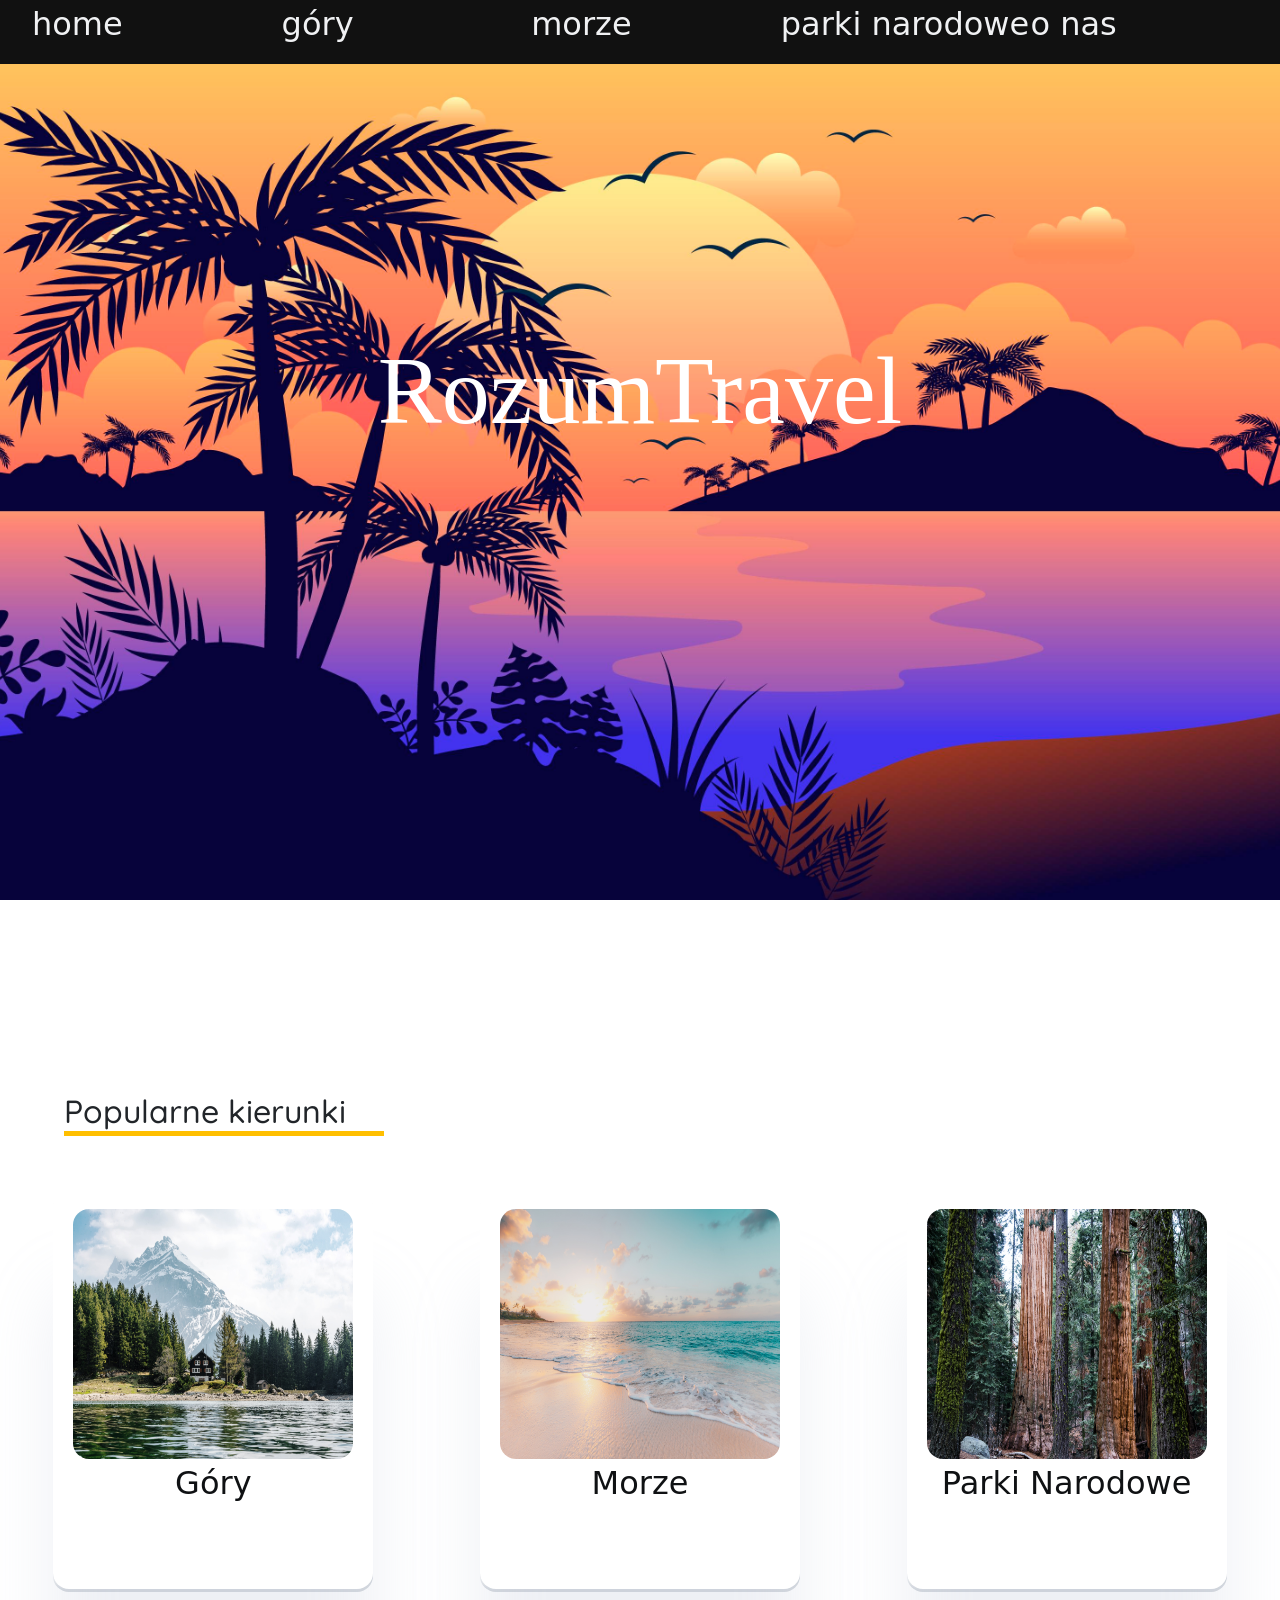
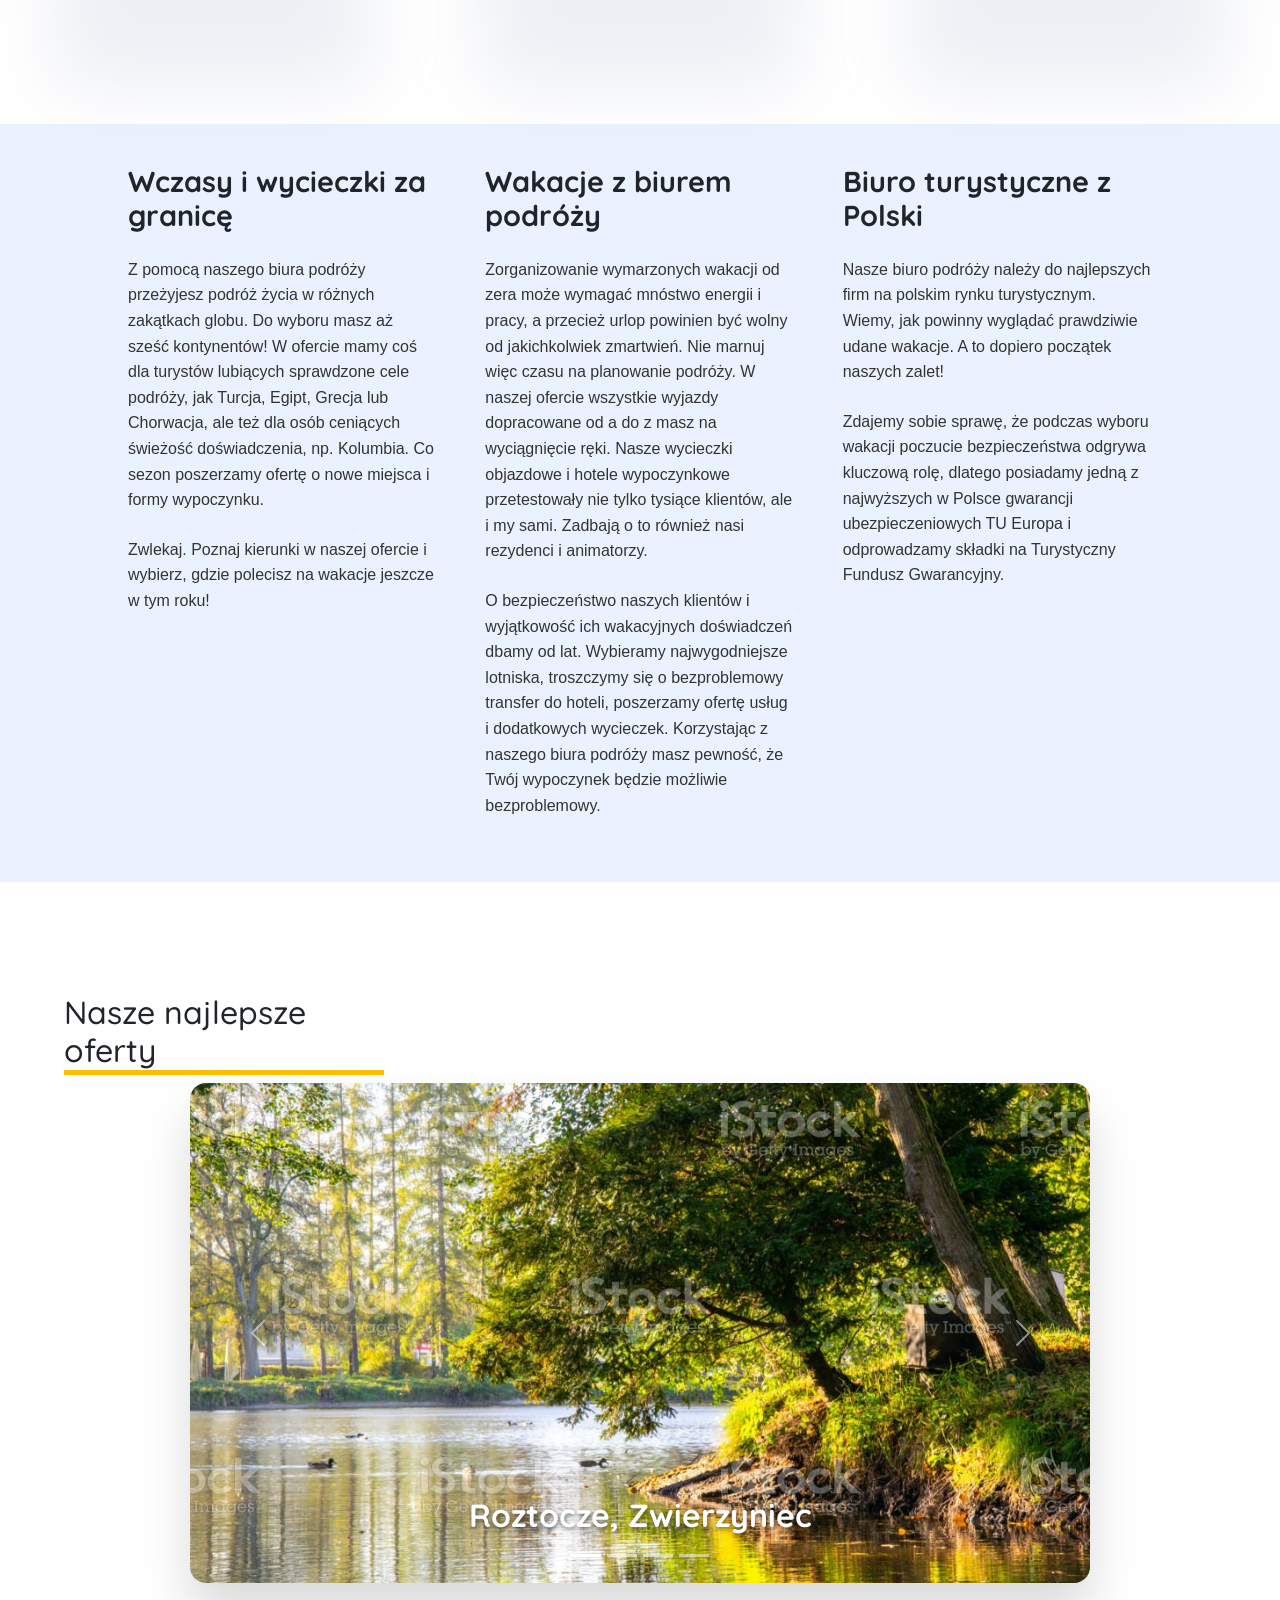
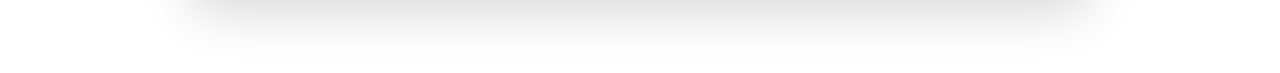
<file: index.html>
<!DOCTYPE html>
<html lang="en">

<head>
    <meta charset="UTF-8">
    <meta http-equiv="X-UA-Compatible" content="IE=edge">
    <meta name="viewport" content="width=device-width, initial-scale=1.0">
    <link rel="stylesheet" href="css/index.css">
    <link href="https://cdn.jsdelivr.net/npm/bootstrap@5.3.3/dist/css/bootstrap.min.css" rel="stylesheet">
</head>

<body>
    <script src="js/app.js"></script>
    <header class="header" id="header">
        <nav class="header__menu">
            <input type="checkbox" id="burgerc" class="burgerc">
            <label for="burgerc" class="burgerl">☰</label>
            <ul class="header__menu-list" id="menu-list">
                <li>
                    <a class="white" href="index.html">home</a>
                </li>
                <li>
                    <a class="white" href="mountains.html">góry</a>
                </li>
                <li>
                    <a class="white" href="beach.html">morze</a>
                </li>
                <li>
                    <a class="white" href="national.html">parki narodowe</a>
                </li>
                <li>
                    <a class="white" href="about.html">o nas</a>
                </li>
            </ul>
        </nav>
    </header>

    <section class="parallax-container-index">
        <h1 class="h1-index">RozumTravel</h1>
    </section>
    <section class="buffer">
        <div class="title_images">
            <h2>Popularne kierunki</h2>
            <div class="images">
                <a href="mountains.html">
                    <div class="test">
                        <img src="img/dino-reichmuth-zlV1Ksvifvs-unsplash.jpg">
                        <p class="image_text">Góry</p>
                    </div>
                </a>
                <a href="beach.html">
                    <div class="test">
                        <img src="img/sean-oulashin-KMn4VEeEPR8-unsplash.jpg">
                        <p class="image_text">Morze</p>
                    </div>
                </a>
                <a href="national.html">
                    <div class="test">
                        <img src="img/josh-carter-_st8-JkLstI-unsplash.jpg">
                        <p class="image_text">Parki Narodowe</p>
                    </div>
                </a>
            </div>
        </div>
        <div class="wakacji">
            <div class="wakacji-columns">
                <div class="column">
                    <h3>Wczasy i wycieczki za granicę</h3>
                    <p class="text-column">Z pomocą naszego biura podróży przeżyjesz podróż życia w różnych zakątkach
                        globu. Do wyboru masz aż sześć kontynentów! W ofercie mamy coś dla turystów lubiących sprawdzone
                        cele podróży, jak Turcja, Egipt, Grecja lub Chorwacja, ale też dla osób ceniących świeżość
                        doświadczenia, np. Kolumbia. Co sezon poszerzamy ofertę o nowe miejsca i formy wypoczynku.</p>
                    <p class="text-column">Zwlekaj. Poznaj kierunki w naszej ofercie i wybierz, gdzie polecisz na
                        wakacje jeszcze w tym roku!</p>
                </div>
                <div class="column">
                    <h3>Wakacje z biurem podróży</h3>
                    <p class="text-column">Zorganizowanie wymarzonych wakacji od zera może wymagać mnóstwo energii i
                        pracy, a przecież urlop powinien być wolny od jakichkolwiek zmartwień. Nie marnuj więc czasu na
                        planowanie podróży. W naszej ofercie wszystkie wyjazdy dopracowane od a do z masz na
                        wyciągnięcie
                        ręki. Nasze wycieczki objazdowe i hotele wypoczynkowe przetestowały nie tylko tysiące klientów,
                        ale i my sami. Zadbają o to również nasi rezydenci i animatorzy.</p>
                    <p class="text-column">O bezpieczeństwo naszych klientów i wyjątkowość ich wakacyjnych doświadczeń
                        dbamy od lat. Wybieramy najwygodniejsze lotniska, troszczymy się o bezproblemowy transfer do
                        hoteli, poszerzamy ofertę usług i dodatkowych wycieczek. Korzystając z naszego biura podróży
                        masz pewność, że Twój wypoczynek będzie możliwie bezproblemowy. </p>
                </div>
                <div class="column">
                    <h3>Biuro turystyczne z Polski</h3>
                    <p class="text-column">Nasze biuro podróży należy do najlepszych firm na polskim rynku turystycznym.
                        Wiemy, jak powinny wyglądać prawdziwie udane wakacje. A to dopiero początek naszych zalet!</p>
                    <p class="text-column">Zdajemy sobie sprawę, że podczas wyboru wakacji poczucie bezpieczeństwa
                        odgrywa kluczową rolę, dlatego posiadamy jedną z najwyższych w Polsce gwarancji
                        ubezpieczeniowych TU Europa i odprowadzamy składki na Turystyczny Fundusz Gwarancyjny.</p>
                </div>
            </div>
        </div>

        <div class="slider-block">
            <h2>Nasze najlepsze oferty</h2>
            <div id="offerSlider" class="carousel slide" data-bs-ride="carousel">
                <div class="carousel-indicators">
                    <button type="button" data-bs-target="#offerSlider" data-bs-slide-to="0" class="active"></button>
                    <button type="button" data-bs-target="#offerSlider" data-bs-slide-to="1"></button>
                    <button type="button" data-bs-target="#offerSlider" data-bs-slide-to="2"></button>
                    <button type="button" data-bs-target="#offerSlider" data-bs-slide-to="3"></button>
                </div>
                <div class="carousel-inner">
                    <div class="carousel-item active">
                        <img src="img/roztocze.jpg" class="slider-img" alt="Roztocze">
                        <div class="carousel-caption">
                            <h3>Roztocze, Zwierzyniec</h3>
                        </div>
                    </div>
                    <div class="carousel-item">
                        <img src="img/karl-kohler-N_MXyBUV5hU-unsplash.jpg" class="slider-img" alt="Podróż">
                        <div class="carousel-caption">
                            <h3>Wycieczki objazdowe</h3>
                        </div>
                    </div>
                    <div class="carousel-item">
                        <img src="img/sean-oulashin-KMn4VEeEPR8-unsplash.jpg" class="slider-img" alt="Plaża">
                        <div class="carousel-caption">
                            <h3>Wakacje nad morzem</h3>
                        </div>
                    </div>
                    <div class="carousel-item">
                        <img src="img/aleksandr-paramonov-l8LzIWmfZdY-unsplash.jpg" class="slider-img" alt="Góry">
                        <div class="carousel-caption">
                            <h3>Wyprawy górskie</h3>
                        </div>
                    </div>
                </div>
                <button class="carousel-control-prev" type="button" data-bs-target="#offerSlider" data-bs-slide="prev">
                    <span class="carousel-control-prev-icon"></span>
                </button>
                <button class="carousel-control-next" type="button" data-bs-target="#offerSlider" data-bs-slide="next">
                    <span class="carousel-control-next-icon"></span>
                </button>
            </div>
        </div>
    </section>
    <script src="https://cdn.jsdelivr.net/npm/bootstrap@5.3.3/dist/js/bootstrap.bundle.min.js"></script>
</body>
</file>
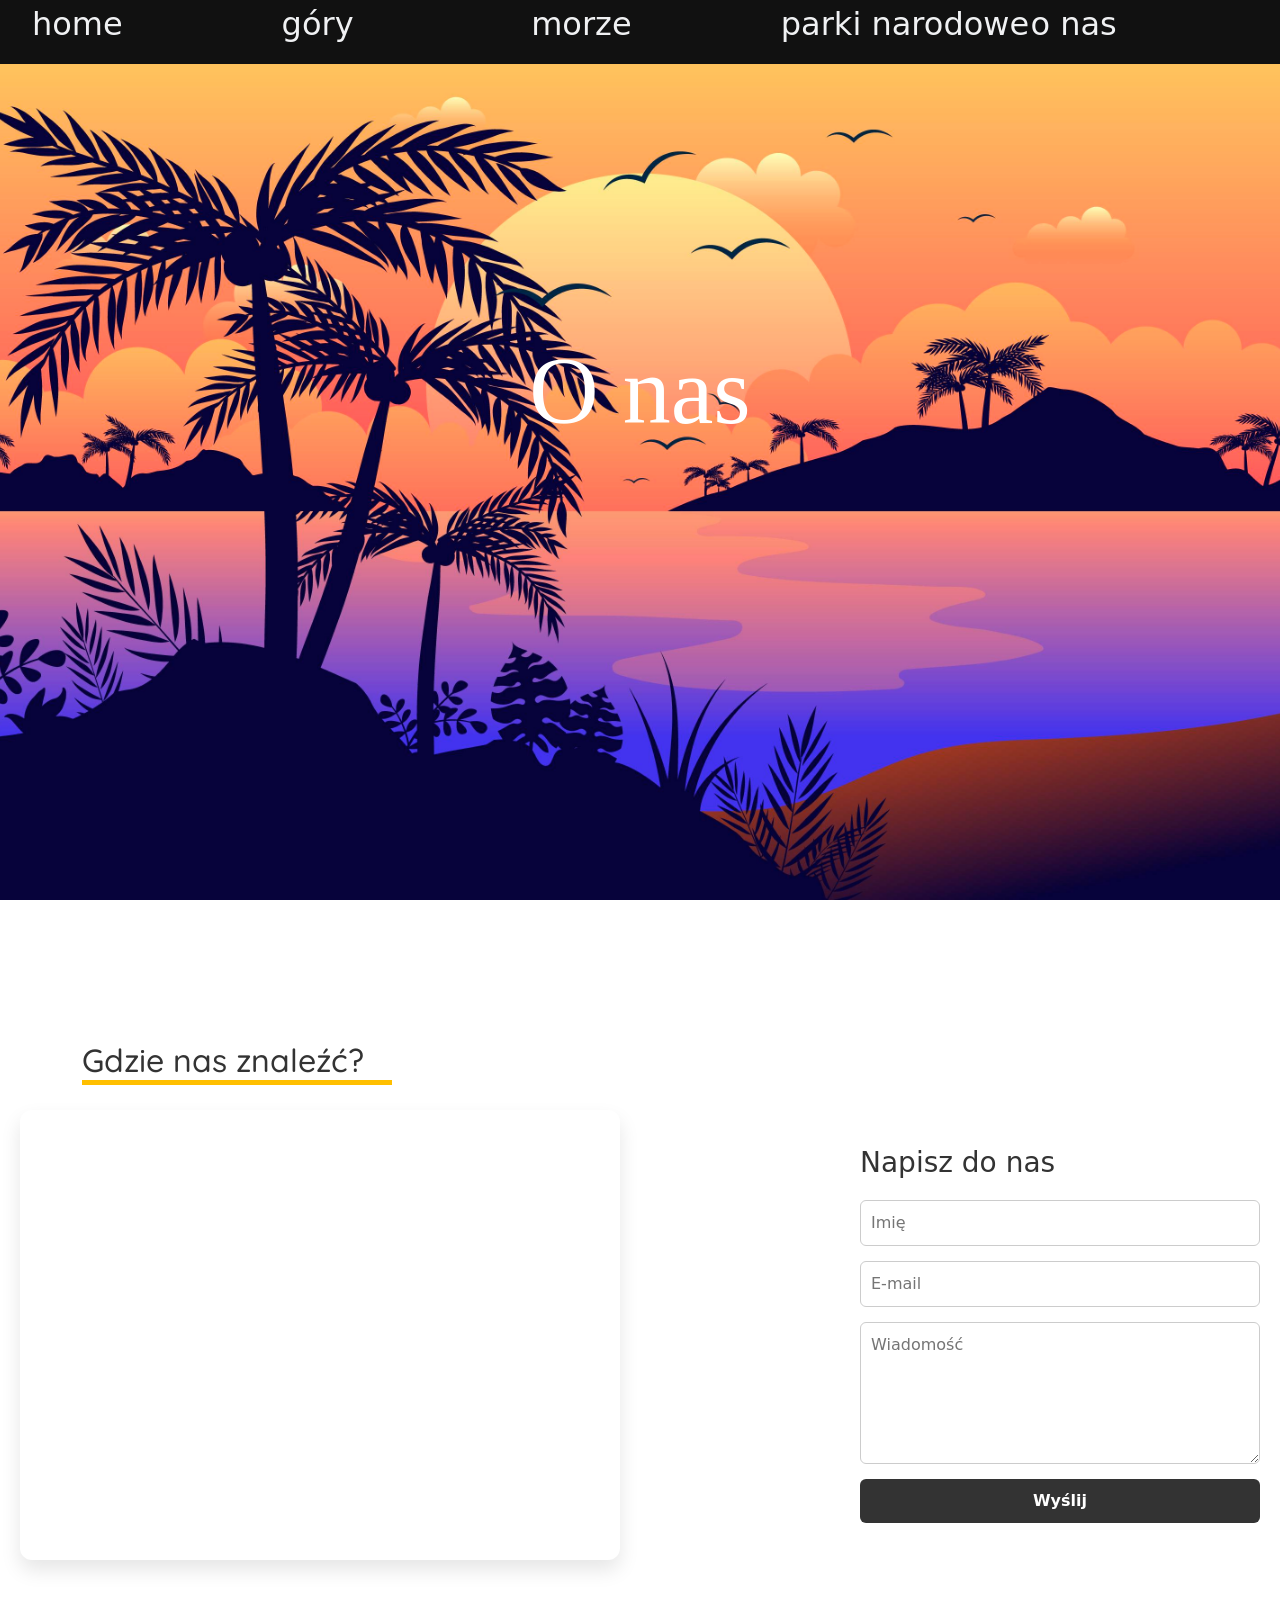
<file: about.html>
<!DOCTYPE html>
<html lang="pl">

<head>
    <meta charset="UTF-8">
    <meta http-equiv="X-UA-Compatible" content="IE=edge">
    <meta name="viewport" content="width=device-width, initial-scale=1.0">
    <link rel="stylesheet" href="css/index.css">
    <link href="https://cdn.jsdelivr.net/npm/bootstrap@5.3.3/dist/css/bootstrap.min.css" rel="stylesheet">
</head>

<body>
    <script src="js/app.js"></script>
    <header class="header" id="header">
        <nav class="header__menu">
            <input type="checkbox" id="burgerc" class="burgerc">
            <label for="burgerc" class="burgerl">☰</label>
            <ul class="header__menu-list" id="menu-list">
                <li>
                    <a class="white" href="index.html">home</a>
                </li>
                <li>
                    <a class="white" href="mountains.html">góry</a>
                </li>
                <li>
                    <a class="white" href="beach.html">morze</a>
                </li>
                <li>
                    <a class="white" href="national.html">parki narodowe</a>
                </li>
                <li>
                    <a class="white" href="about.html">o nas</a>
                </li>
            </ul>
        </nav>
    </header>

    <section class="parallax-container-index">
        <h1 class="h1-index">O nas</h1>
    </section>
    <section class="buffer">
        <div class="maps">
            <h2>Gdzie nas znaleźć?</h2>
            <div class="map-form-container">
                <iframe
                    src="https://www.google.com/maps/embed?pb=!1m18!1m12!1m3!1d2497.4487705848055!2d22.543680476494895!3d51.24764607175532!2m3!1f0!2f0!3f0!3m2!1i1024!2i768!4f13.1!3m3!1m2!1s0x4722576159c69a63%3A0xec9429e656e8a394!2saleje%20Rac%C5%82awickie%2010%2C%2020-037%20Lublin!5e0!3m2!1sru!2spl!4v1773425759796!5m2!1sru!2spl"
                    width="600" height="450" style="border:0;" allowfullscreen="" loading="lazy"
                    referrerpolicy="no-referrer-when-downgrade"></iframe>
                
                <div class="form">
                    <h3>Napisz do nas</h3>
                    <input type="text" placeholder="Imię">
                    <input type="email" placeholder="E-mail">
                    <textarea placeholder="Wiadomość" rows="5"></textarea>
                    <button>Wyślij</button>
                </div>
            </div>
        </div>
    </section>
    <script src="https://cdn.jsdelivr.net/npm/bootstrap@5.3.3/dist/js/bootstrap.bundle.min.js"></script>
</body>

</html>
</file>
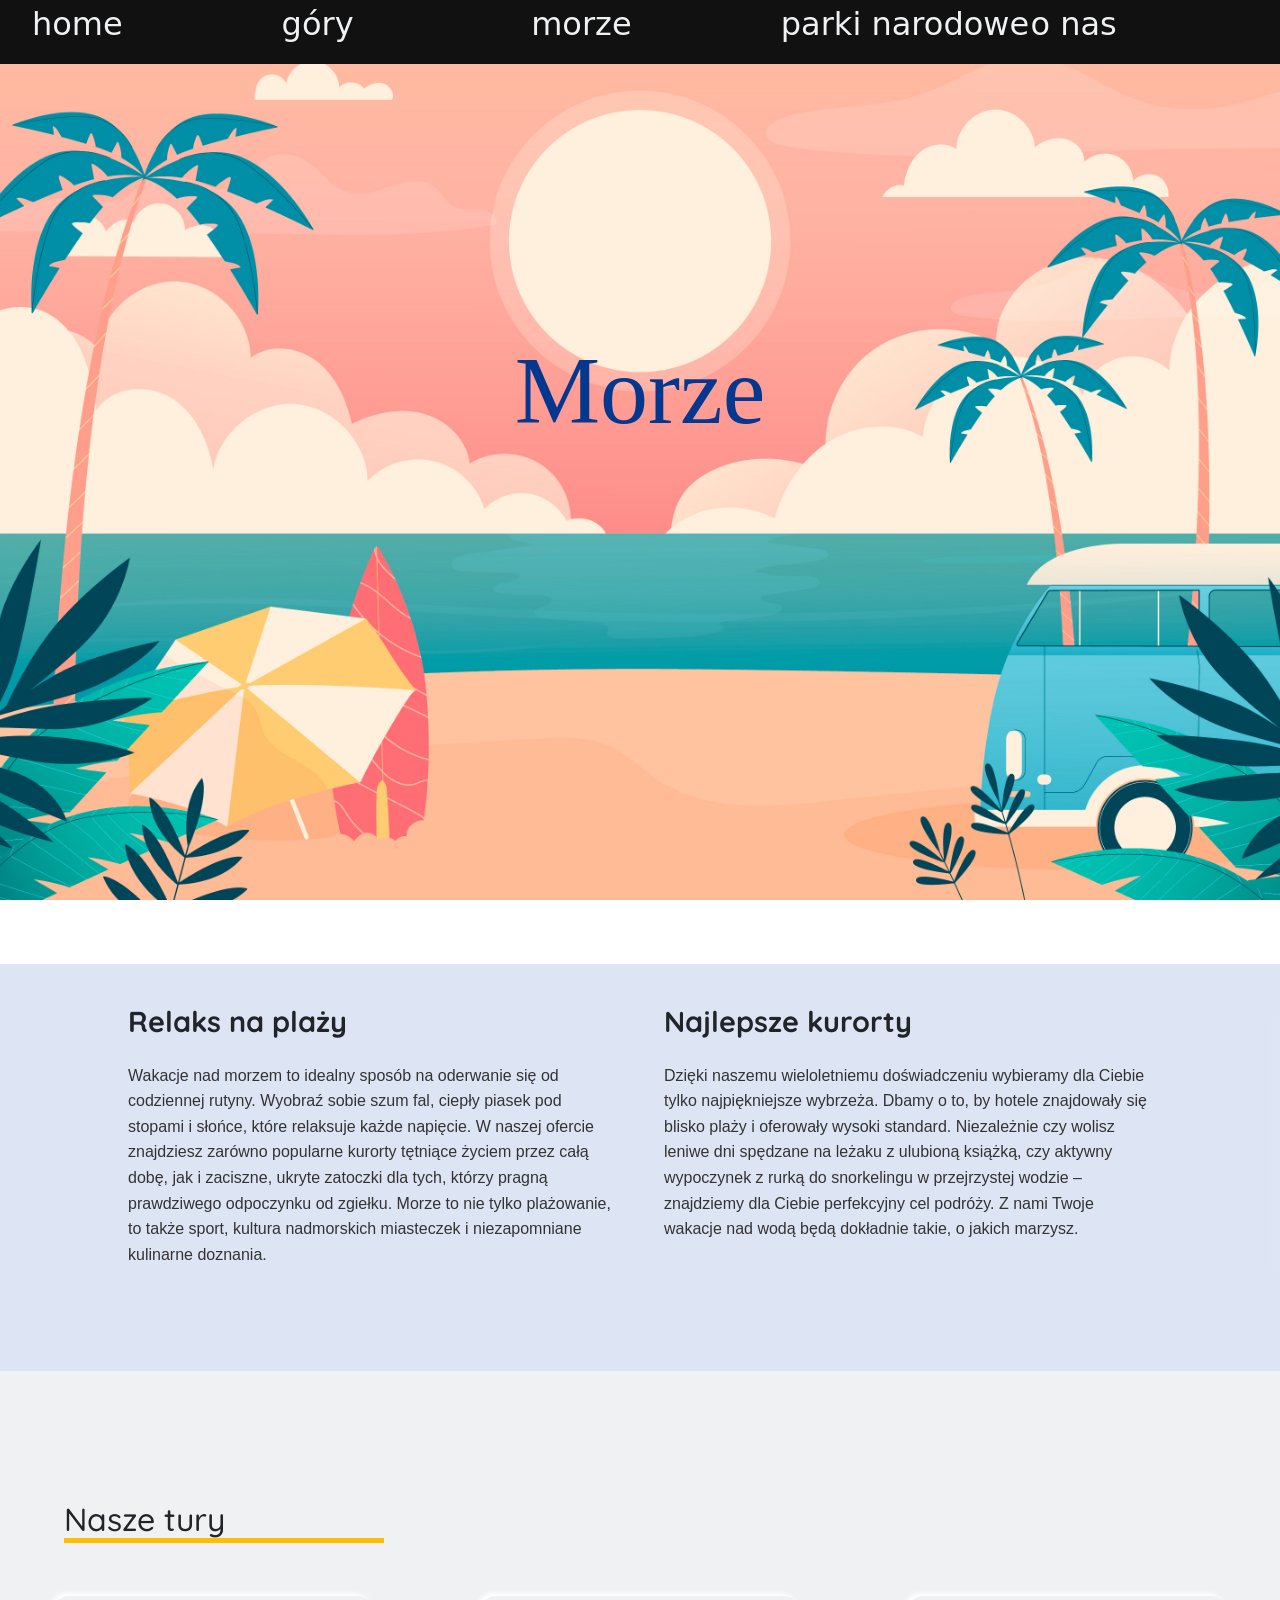
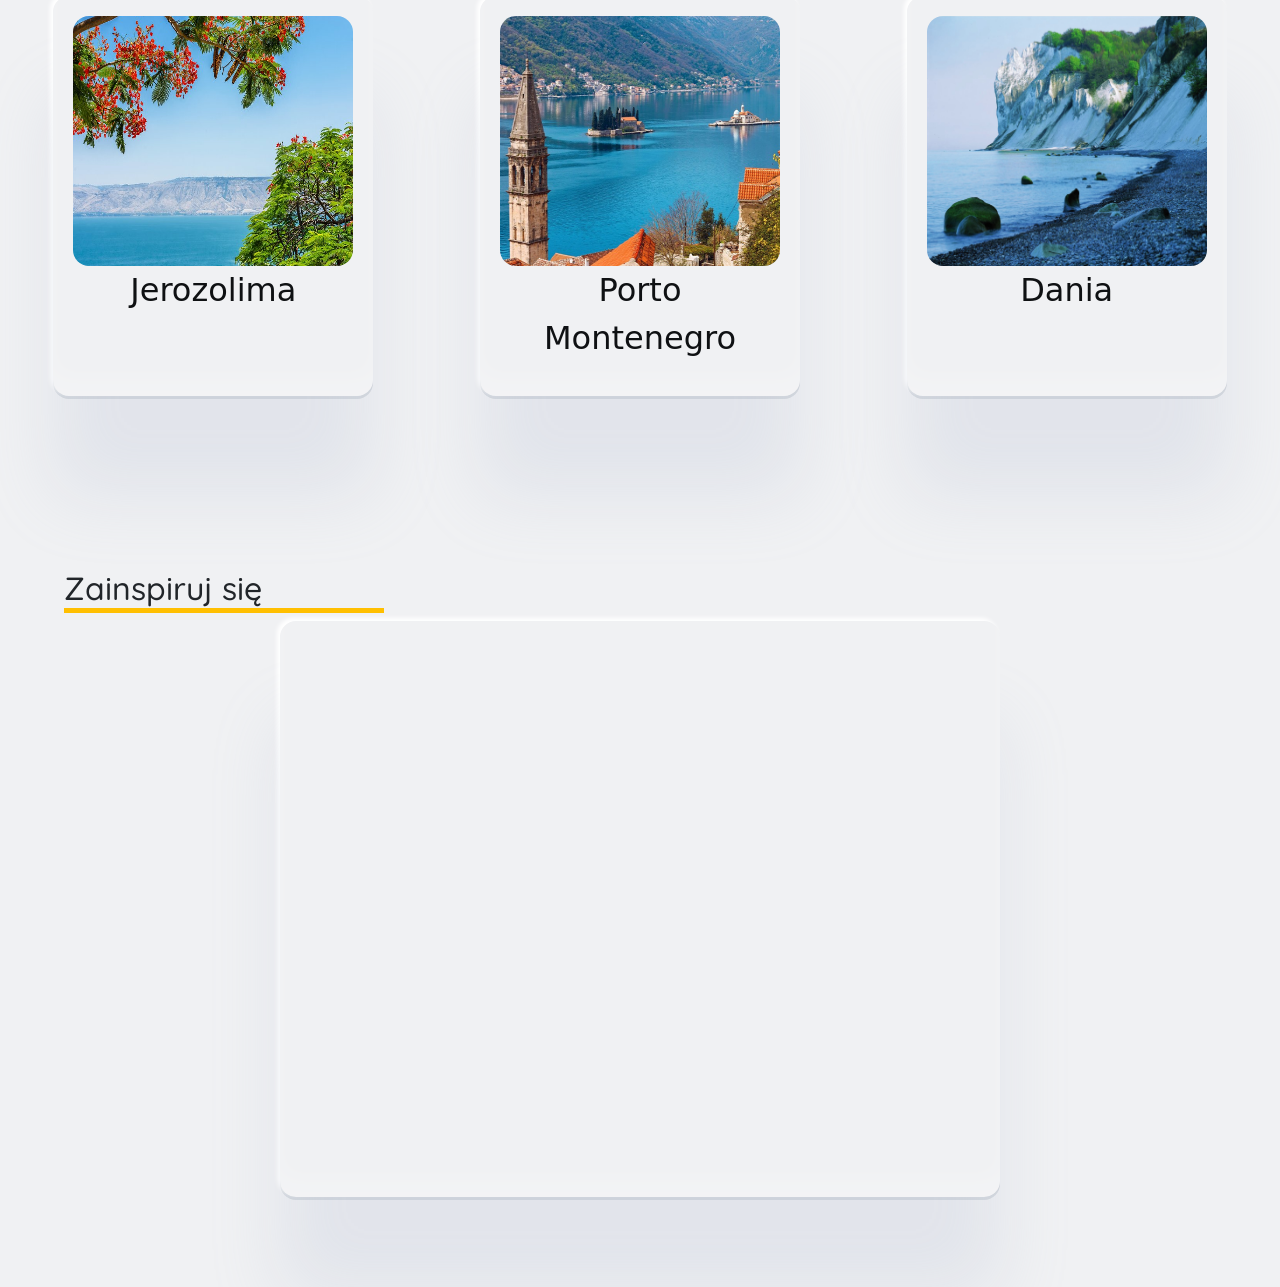
<file: beach.html>
<!DOCTYPE html>
<html lang="en">

<head>
    <meta charset="UTF-8">
    <meta http-equiv="X-UA-Compatible" content="IE=edge">
    <meta name="viewport" content="width=device-width, initial-scale=1.0">
    <link rel="stylesheet" href="css/index.css">
    <link href="https://cdn.jsdelivr.net/npm/bootstrap@5.3.3/dist/css/bootstrap.min.css" rel="stylesheet">
</head>

<body>
    <script src="js/app.js"></script>
    <header class="header" id="header">
        <nav class="header__menu">
            <input type="checkbox" id="burgerc" class="burgerc">
            <label for="burgerc" class="burgerl">☰</label>
            <ul class="header__menu-list" id="menu-list">
                <li>
                    <a class="white" href="index.html">home</a>
                </li>
                <li>
                    <a class="white" href="mountains.html">góry</a>
                </li>
                <li>
                    <a class="white" href="beach.html">morze</a>
                </li>
                <li>
                    <a class="white" href="national.html">parki narodowe</a>
                </li>
                <li>
                    <a class="white" href="about.html">o nas</a>
                </li>
            </ul>
        </nav>
    </header>

    <section class="parallax-container-beach">
        <h1 class="h1-beach">Morze</h1>
    </section>
    <section class="buffer-beach">
        <div class="wakacji">
            <div class="wakacji-columns-2">
                <div class="column">
                    <h3>Relaks na plaży</h3>
                    <p class="text-column">Wakacje nad morzem to idealny sposób na oderwanie się od codziennej rutyny.
                        Wyobraź sobie szum fal, ciepły piasek pod stopami i słońce, które relaksuje każde napięcie. W
                        naszej ofercie znajdziesz zarówno popularne kurorty tętniące życiem przez całą dobę, jak i
                        zaciszne, ukryte zatoczki dla tych, którzy pragną prawdziwego odpoczynku od zgiełku. Morze to
                        nie tylko plażowanie, to także sport, kultura nadmorskich miasteczek i niezapomniane kulinarne
                        doznania.</p>
                </div>
                <div class="column">
                    <h3>Najlepsze kurorty</h3>
                    <p class="text-column">Dzięki naszemu wieloletniemu doświadczeniu wybieramy dla Ciebie tylko
                        najpiękniejsze wybrzeża. Dbamy o to, by hotele znajdowały się blisko plaży i oferowały wysoki
                        standard. Niezależnie czy wolisz leniwe dni spędzane na leżaku z ulubioną książką, czy aktywny
                        wypoczynek z rurką do snorkelingu w przejrzystej wodzie – znajdziemy dla Ciebie perfekcyjny cel
                        podróży. Z nami Twoje wakacje nad wodą będą dokładnie takie, o jakich marzysz.</p>
                </div>
            </div>
        </div>
        <div class="title_images">
            <h2>Nasze tury</h2>
            <div class="images">
                <div class="test">
                    <img src="img/c2.jpg">
                    <p class="image_text">Jerozolima</p>
                </div>
                <div class="test">
                    <img src="img/perast_09.jpg" height=200px>
                    <p class="image_text">Porto Montenegro</p>
                </div>
                <div class="test">
                    <img src="img/white-cliffs-of-mon_press-300dpi_6.jpg">
                    <p class="image_text">Dania</p>
                </div>
            </div>
        </div>
        <div class="video">
            <h2>Zainspiruj się</h2>
            <div class="test_video">
                <iframe width="720" height="576" src="https://www.youtube.com/embed/TjH0Ubu9PtA?start=10"
                    title="YouTube video player" frameborder="0"
                    allow="accelerometer; autoplay; clipboard-write; encrypted-media; gyroscope; picture-in-picture; web-share"
                    allowfullscreen></iframe>
            </div>
        </div>
    </section>
</body>
</file>
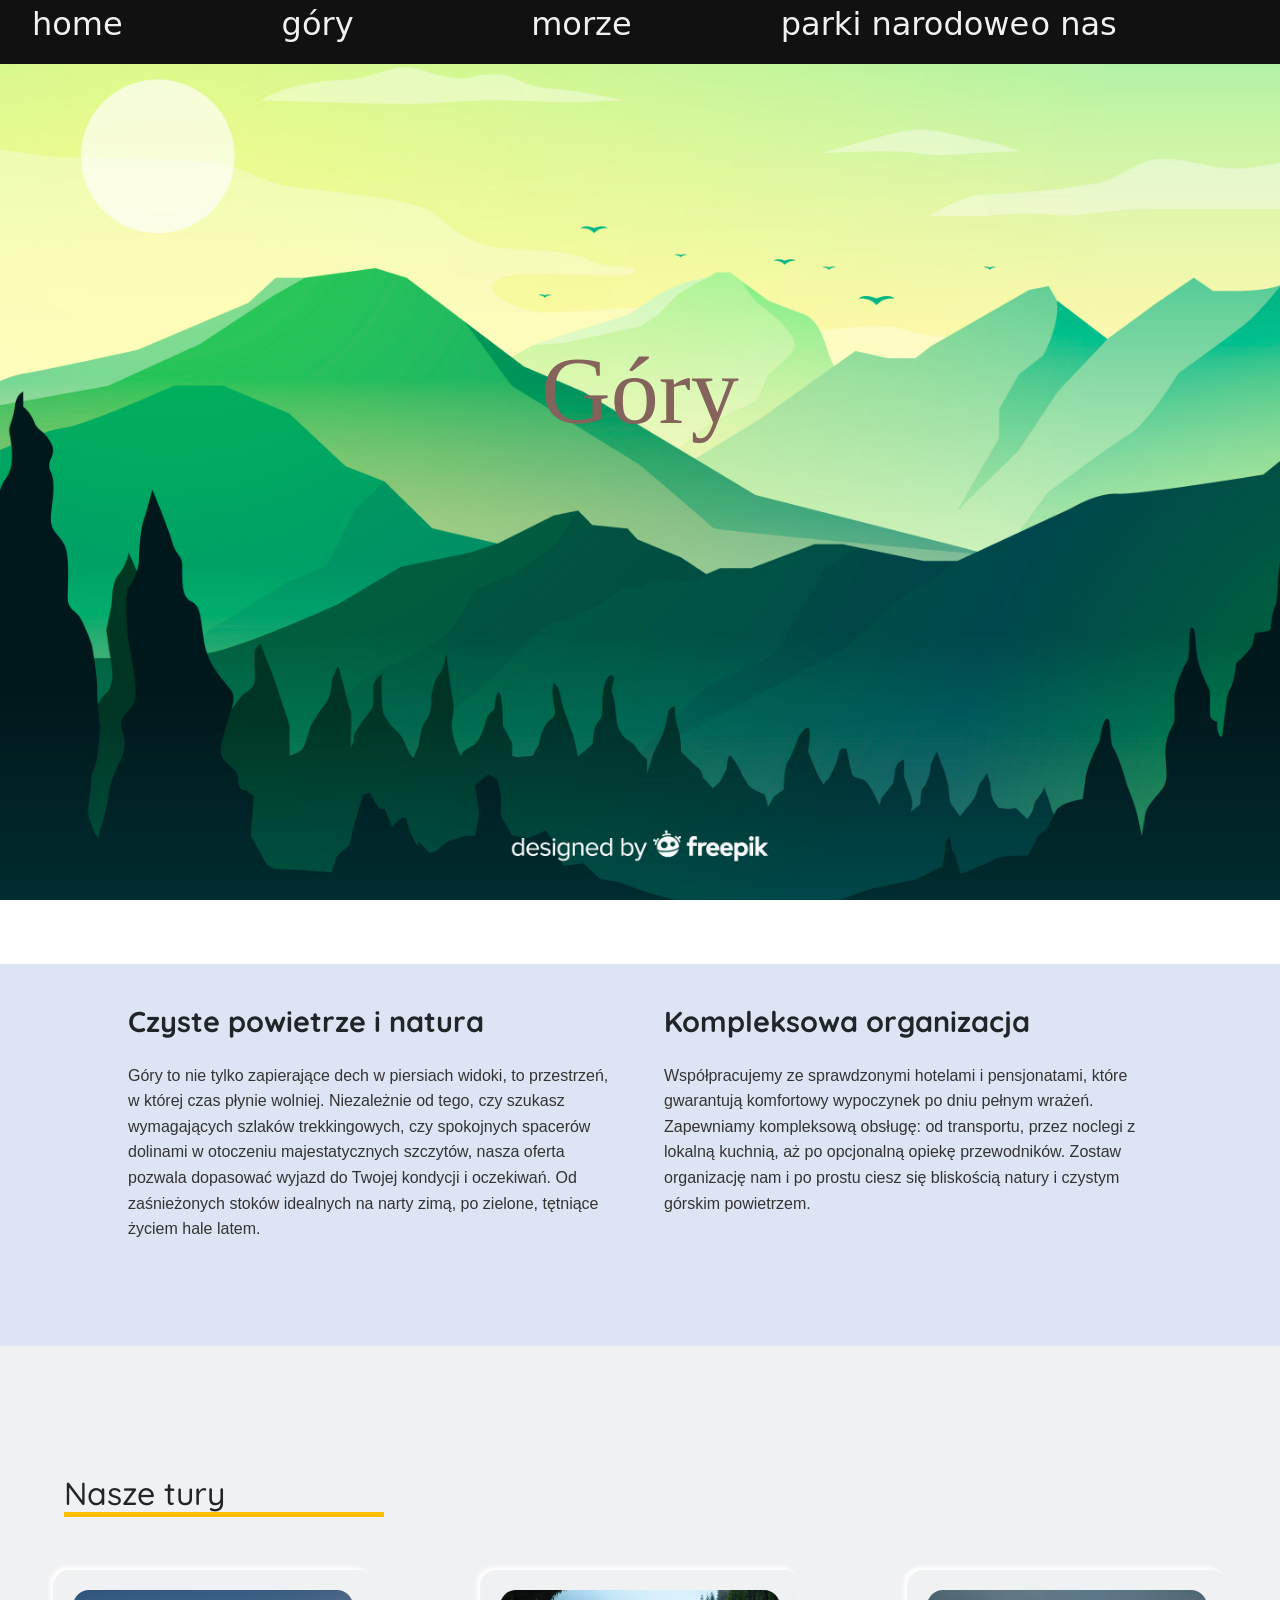
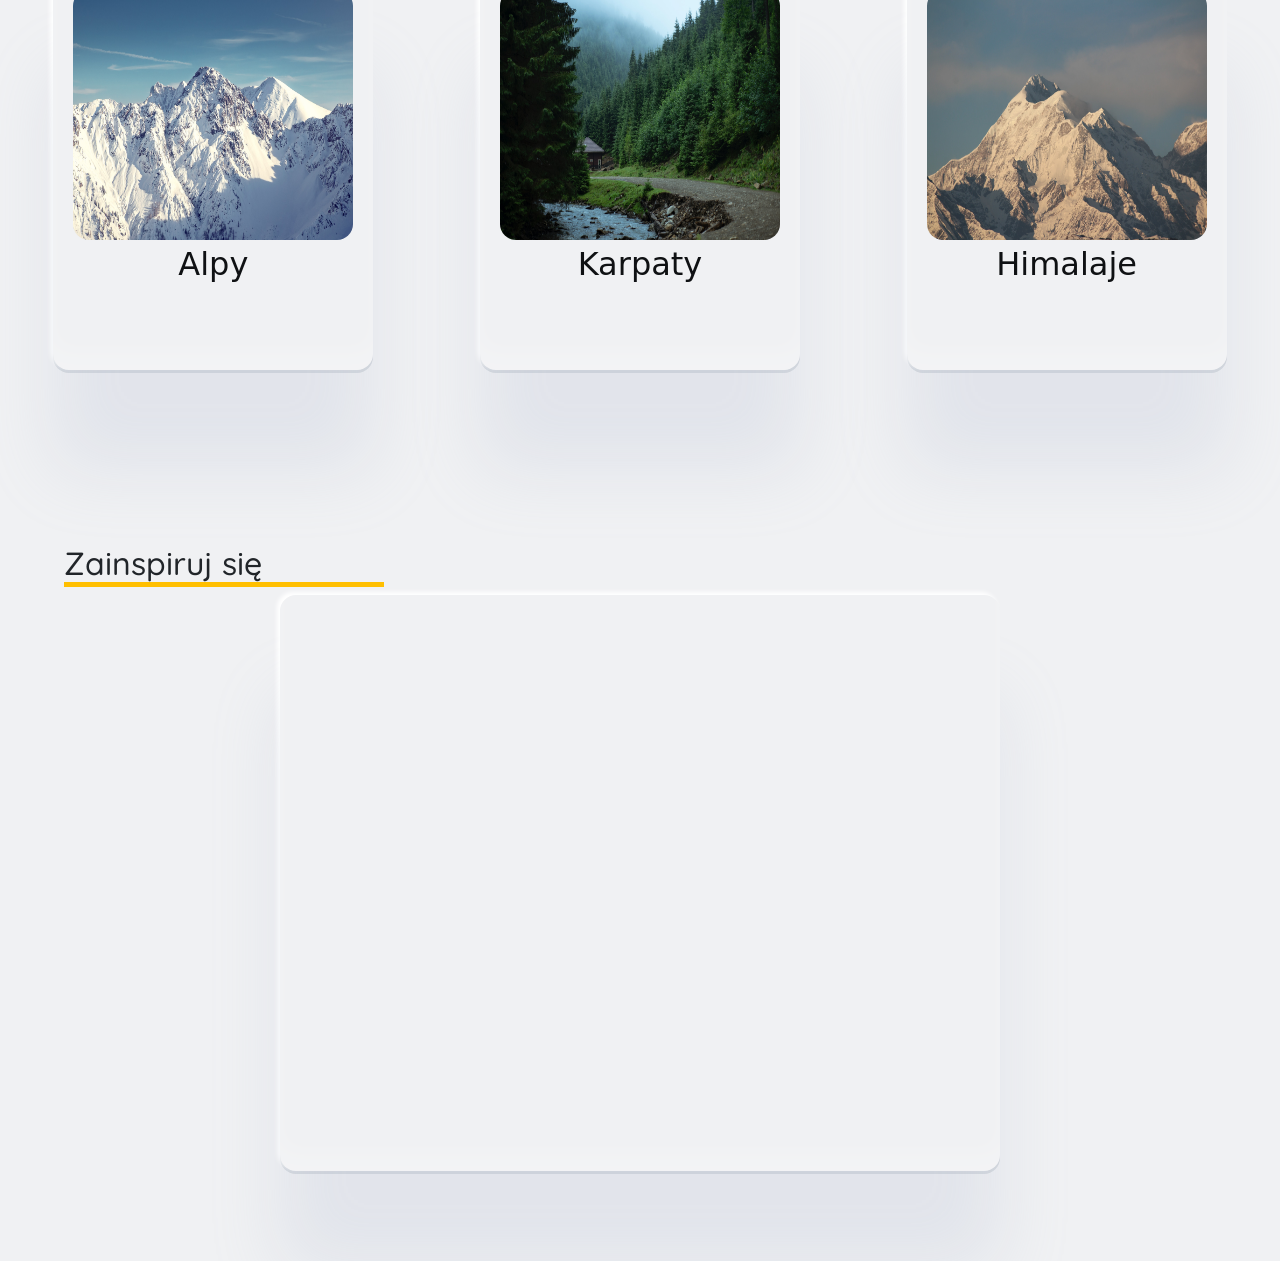
<file: mountains.html>
<!DOCTYPE html>
<html lang="en">

<head>
    <meta charset="UTF-8">
    <meta http-equiv="X-UA-Compatible" content="IE=edge">
    <meta name="viewport" content="width=device-width, initial-scale=1.0">
    <link rel="stylesheet" href="css/index.css">
    <link href="https://cdn.jsdelivr.net/npm/bootstrap@5.3.3/dist/css/bootstrap.min.css" rel="stylesheet">
</head>

<body>
    <script src="js/app.js"></script>
    <header class="header" id="header">
        <nav class="header__menu">
            <input type="checkbox" id="burgerc" class="burgerc">
            <label for="burgerc" class="burgerl">☰</label>
            <ul class="header__menu-list" id="menu-list">
                <li>
                    <a class="white" href="index.html">home</a>
                </li>
                <li>
                    <a class="white" href="mountains.html">góry</a>
                </li>
                <li>
                    <a class="white" href="beach.html">morze</a>
                </li>
                <li>
                    <a class="white" href="national.html">parki narodowe</a>
                </li>
                <li>
                    <a class="white" href="about.html">o nas</a>
                </li>
            </ul>
        </nav>
    </header>

    <section class="parallax-container-mountain">
        <h1 class="h1-mountain">Góry</h1>
    </section>
    <section class="buffer-mountain">
        <div class="wakacji">
            <div class="wakacji-columns-2">
                <div class="column">
                    <h3>Czyste powietrze i natura</h3>
                    <p class="text-column">Góry to nie tylko zapierające dech w piersiach widoki, to przestrzeń, w
                        której czas płynie wolniej. Niezależnie od tego, czy szukasz wymagających szlaków trekkingowych,
                        czy spokojnych spacerów dolinami w otoczeniu majestatycznych szczytów, nasza oferta pozwala
                        dopasować wyjazd do Twojej kondycji i oczekiwań. Od zaśnieżonych stoków idealnych na narty zimą,
                        po zielone, tętniące życiem hale latem.</p>
                </div>
                <div class="column">
                    <h3>Kompleksowa organizacja</h3>
                    <p class="text-column">Współpracujemy ze sprawdzonymi hotelami i pensjonatami, które gwarantują
                        komfortowy wypoczynek po dniu pełnym wrażeń. Zapewniamy kompleksową obsługę: od transportu,
                        przez noclegi z lokalną kuchnią, aż po opcjonalną opiekę przewodników. Zostaw organizację nam i
                        po prostu ciesz się bliskością natury i czystym górskim powietrzem.</p>
                </div>
            </div>
        </div>
        <div class="title_images">
            <h2>Nasze tury</h2>
            <div class="images">
                <div class="test">
                    <img src="img/karl-kohler-N_MXyBUV5hU-unsplash.jpg">
                    <p class="image_text">Alpy</p>
                </div>
                <div class="test">
                    <img src="img/aleksandr-paramonov-l8LzIWmfZdY-unsplash.jpg" height=200px>
                    <p class="image_text">Karpaty</p>
                </div>
                <div class="test">
                    <img src="img/parth-savani-2L7-4IX6PFw-unsplash.jpg">
                    <p class="image_text">Himalaje</p>
                </div>
            </div>
        </div>
        <div class="video">
            <h2>Zainspiruj się</h2>
            <div class="test_video">
                <iframe width="720" height="576" src="https://www.youtube.com/embed/BTMjD7_evjE?si=snUfyndbobW_svfh"
                    title="YouTube video player" frameborder="0"
                    allow="accelerometer; autoplay; clipboard-write; encrypted-media; gyroscope; picture-in-picture; web-share"
                    allowfullscreen></iframe>
            </div>
        </div>
    </section>
</body>
</file>
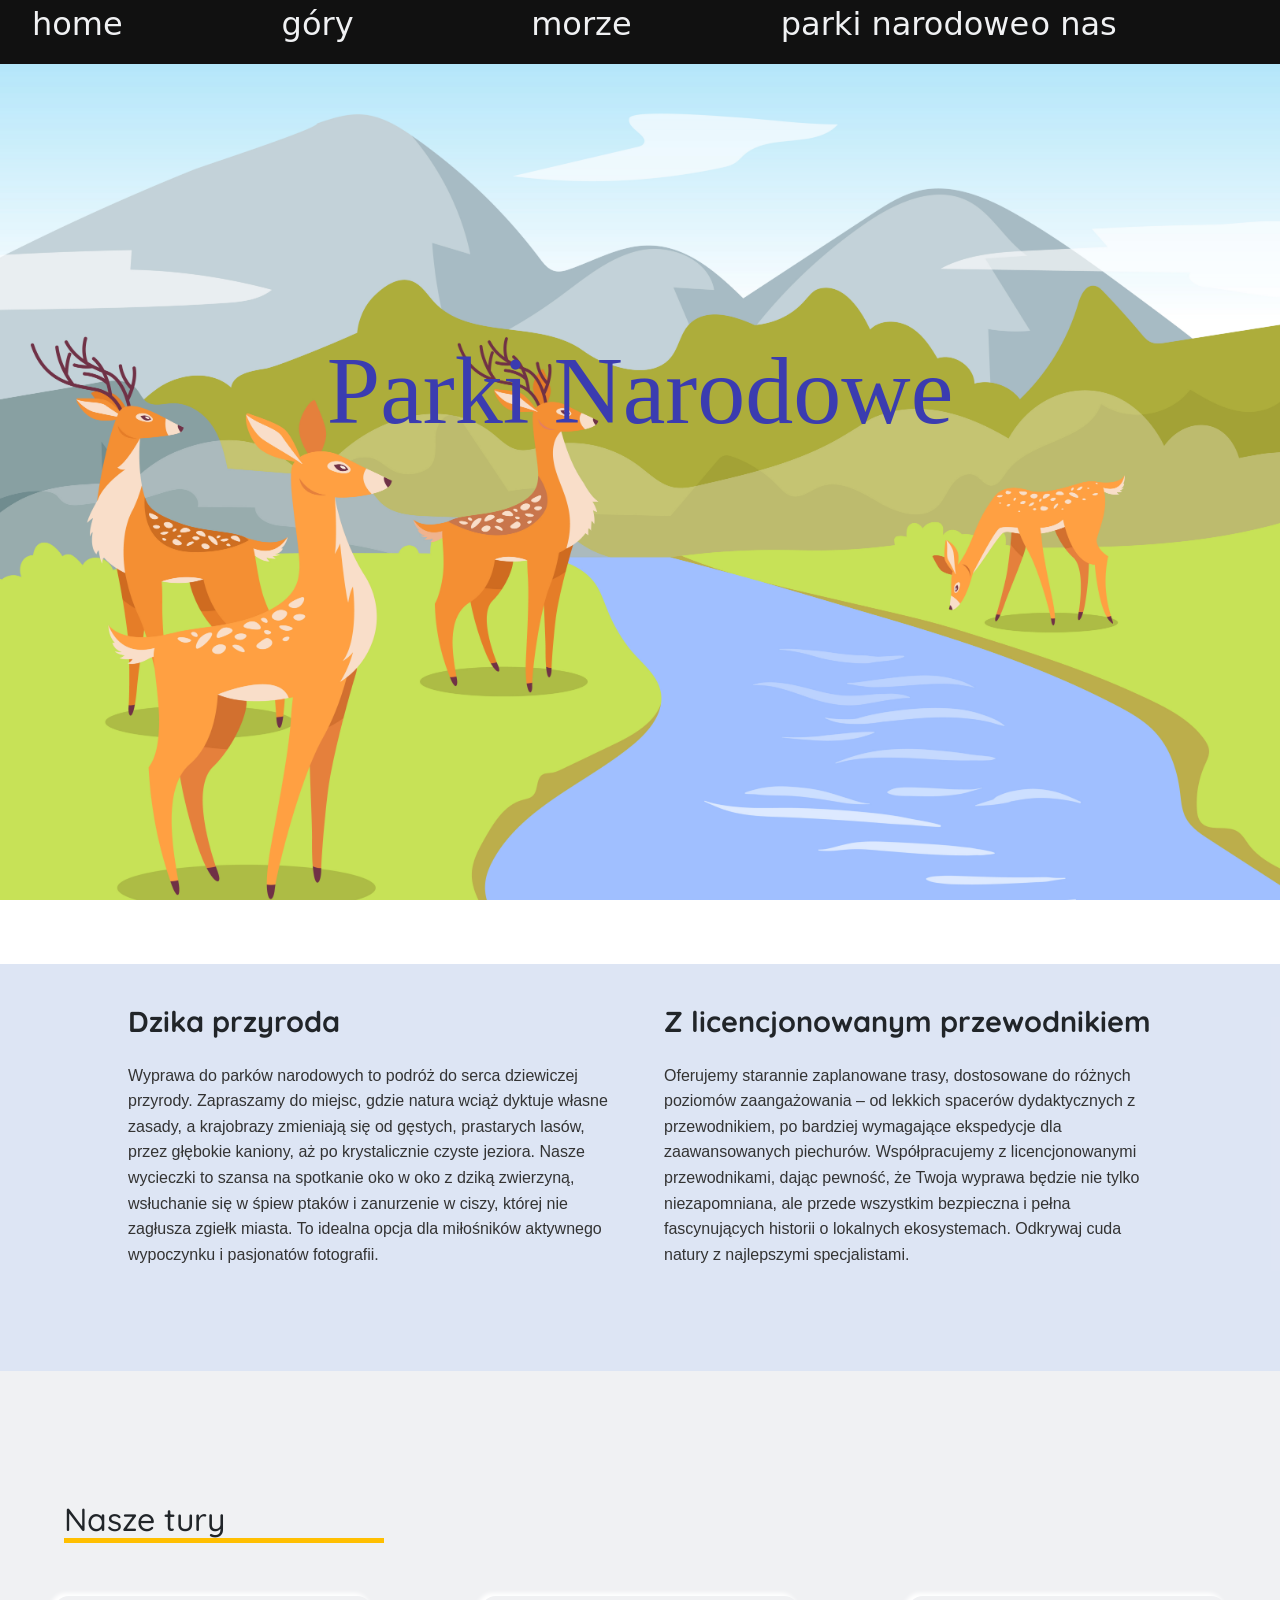
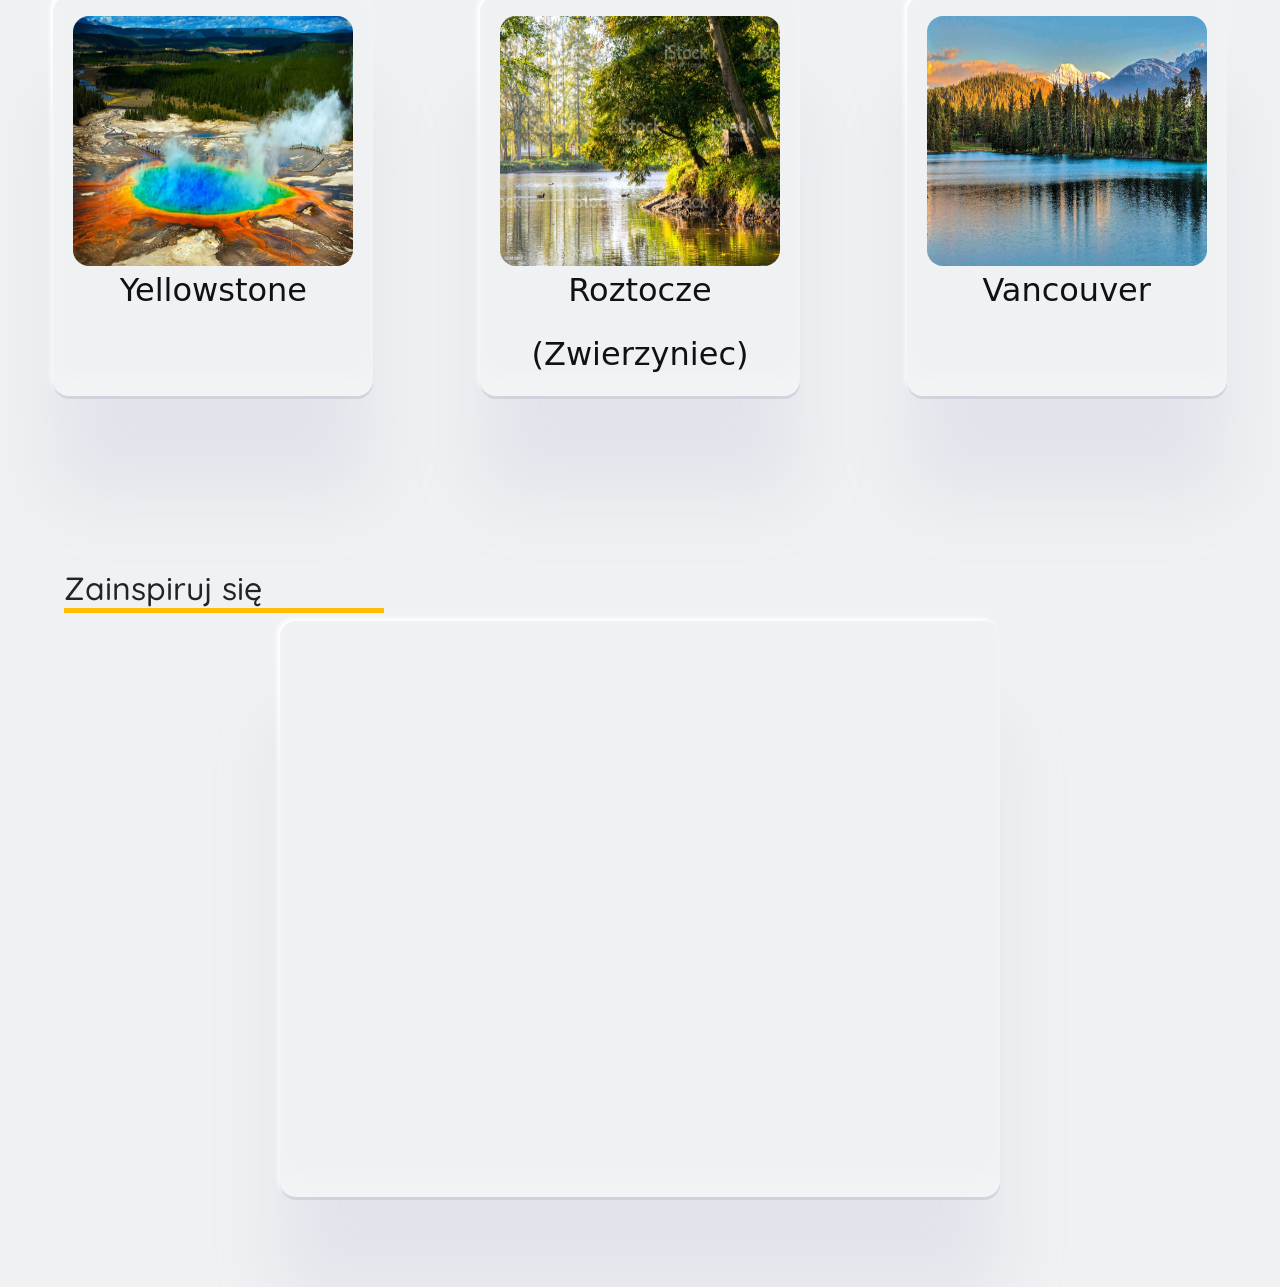
<file: national.html>
<!DOCTYPE html>
<html lang="en">

<head>
    <meta charset="UTF-8">
    <meta http-equiv="X-UA-Compatible" content="IE=edge">
    <meta name="viewport" content="width=device-width, initial-scale=1.0">
    <link rel="stylesheet" href="css/index.css">
    <link href="https://cdn.jsdelivr.net/npm/bootstrap@5.3.3/dist/css/bootstrap.min.css" rel="stylesheet">
</head>

<body>
    <script src="js/app.js"></script>
    <header class="header" id="header">
        <nav class="header__menu">
            <input type="checkbox" id="burgerc" class="burgerc">
            <label for="burgerc" class="burgerl">☰</label>
            <ul class="header__menu-list" id="menu-list">
                <li>
                    <a class="white" href="index.html">home</a>
                </li>
                <li>
                    <a class="white" href="mountains.html">góry</a>
                </li>
                <li>
                    <a class="white" href="beach.html">morze</a>
                </li>
                <li>
                    <a class="white" href="national.html">parki narodowe</a>
                </li>
                <li>
                    <a class="white" href="about.html">o nas</a>
                </li>
            </ul>
        </nav>
    </header>

    <section class="parallax-container-nat">
        <h1 class="h1-nat">Parki Narodowe</h1>
    </section>
    <section class="buffer-nat">
        <div class="wakacji">
            <div class="wakacji-columns-2">
                <div class="column">
                    <h3>Dzika przyroda</h3>
                    <p class="text-column">Wyprawa do parków narodowych to podróż do serca dziewiczej przyrody. Zapraszamy do miejsc, gdzie natura wciąż dyktuje własne zasady, a krajobrazy zmieniają się od gęstych, prastarych lasów, przez głębokie kaniony, aż po krystalicznie czyste jeziora. Nasze wycieczki to szansa na spotkanie oko w oko z dziką zwierzyną, wsłuchanie się w śpiew ptaków i zanurzenie w ciszy, której nie zagłusza zgiełk miasta. To idealna opcja dla miłośników aktywnego wypoczynku i pasjonatów fotografii.</p>
                </div>
                <div class="column">
                    <h3>Z licencjonowanym przewodnikiem</h3>
                    <p class="text-column">Oferujemy starannie zaplanowane trasy, dostosowane do różnych poziomów zaangażowania – od lekkich spacerów dydaktycznych z przewodnikiem, po bardziej wymagające ekspedycje dla zaawansowanych piechurów. Współpracujemy z licencjonowanymi przewodnikami, dając pewność, że Twoja wyprawa będzie nie tylko niezapomniana, ale przede wszystkim bezpieczna i pełna fascynujących historii o lokalnych ekosystemach. Odkrywaj cuda natury z najlepszymi specjalistami.</p>
                </div>
            </div>
        </div>
        <div class="title_images">
            <h2>Nasze tury</h2>
            <div class="images">
                    <div class="test">
                        <img src="img/Yellow.jpg">
                        <p class="image_text">Yellowstone</p>
                    </div>
                    <div class="test">
                        <img src="img/roztocze.jpg" height=200px>
                        <p class="image_text">Roztocze</p>
                        <p class="image_text">(Zwierzyniec)</p>
                    </div>
                    <div class="test">
                        <img src="img/MT_19_banner.jpg">
                        <p class="image_text">Vancouver</p>
                    </div>
            </div>
        </div>
        <div class="video">
            <h2>Zainspiruj się</h2>
            <div class="test_video">
                <iframe width="720" height="576" src="https://www.youtube.com/embed/gHyImQEQhzM"
                    title="YouTube video player" frameborder="0"
                    allow="accelerometer; autoplay; clipboard-write; encrypted-media; gyroscope; picture-in-picture; web-share"
                    allowfullscreen></iframe>
            </div>
        </div>
    </section>
</body>
</file>
<file: css/index.css>
@import url('https://fonts.cdnfonts.com/css/ubuntu-title');
@import url('https://fonts.googleapis.com/css2?family=Quicksand:wght@500;700&display=swap');

body {
  margin: 0;
  font-family: 'Ubuntu-Title';
  background-color: #f0f1f3;
}

.test {
  width: 320px;
  border-radius: 16px;
  box-shadow: 0px 100px 70px rgba(169, 180, 203, .2), -3px -3px 4px #fff, 0px 3px 0px #d6dadf, inset 0px -20px 20px rgba(255, 255, 255, .2);
  position: relative;
  padding: 20px;
  height: 400px;
  transition: all 0.25s linear;
  margin-bottom: 5vh;
  margin-top: 5vh;
}

.test:hover {
  transform: scale(1.1, 1.1);
}

.test-review {
  width: 300px;
  border-radius: 16px;
  box-shadow: 0px 100px 70px rgba(169, 180, 203, .2), -3px -3px 4px #fff, 0px 3px 0px #d6dadf, inset 0px -20px 20px rgba(255, 255, 255, .2);
  position: relative;
  padding: 20px;
  height: 320px;
  transition: all 0.25s linear;
}

.test_video {
  width: 720px;
  height: 576px;
  border-radius: 16px;
  box-shadow: 0px 100px 70px rgba(169, 180, 203, .2), -3px -3px 4px #fff, 0px 3px 0px #d6dadf, inset 0px -20px 20px rgba(255, 255, 255, .2);
  position: relative;
  padding: 20px;
  margin: auto;
  margin-bottom: 10vh;
}

iframe {
  border-radius: 16px;
}

.parallax-container-index {
  display: flex;
  min-height: 100vh;
  flex-direction: column;
  align-items: center;
  justify-content: center;
  background-attachment: fixed;
  background-image: url(../img/8247570_3846574.jpg);
  background-position: center;
  background-size: cover;
  color: var(--color);
  row-gap: 4rem;
  text-align: center;
}

.parallax-container-beach {
  display: flex;
  min-height: 100vh;
  flex-direction: column;
  align-items: center;
  justify-content: center;
  background-attachment: fixed;
  background-image: url(../img/8940571_4048260.jpg);
  background-position: center;
  background-size: cover;
  color: var(--color);
  row-gap: 4rem;
  text-align: center;
}

.parallax-container-mountain {
  display: flex;
  min-height: 100vh;
  flex-direction: column;
  align-items: center;
  justify-content: center;
  background-attachment: fixed;
  background-image: url(../img/5481305_2844240.jpg);
  background-position: center;
  background-size: cover;
  color: var(--color);
  row-gap: 4rem;
  text-align: center;
}

.parallax-container-nat {
  display: flex;
  min-height: 100vh;
  flex-direction: column;
  align-items: center;
  justify-content: center;
  background-attachment: fixed;
  background-image: url(../img/16369149_Deer.jpg);
  background-position: center;
  background-size: cover;
  color: var(--color);
  row-gap: 4rem;
  text-align: center;
}

.h1-index {
  font-size: 6rem;
  font-weight: 1500;
  position: absolute;
  color: #ffffff;
  font-family: 'Ubuntu-Title';
  top: 37%;
}

.h1-beach {
  font-size: 6rem;
  font-weight: 1500;
  position: absolute;
  color: #04388f;
  font-family: 'Ubuntu-Title';
  top: 37%;
}

.h1-mountain {
  font-size: 6rem;
  font-weight: 1500;
  position: absolute;
  color: #83635b;
  font-family: 'Ubuntu-Title';
  top: 37%;
}

.h1-nat {
  font-size: 6rem;
  font-weight: 1500;
  position: absolute;
  color: #3b3cb0;
  font-family: 'Ubuntu-Title';
  top: 37%;
}

.images {
  display: flex;
  justify-content: space-around;
  height: 100%;
}

.title_images {
  height: 100%;
  margin-bottom: 10vh;
  margin-top: 10vh;
}

.buffer {
  width: 100%;
  min-height: 80vh;
}

.buffer-beach {
  width: 100%;
  min-height: 150vh;
  background-color: #f0f1f3;
}

.buffer-mountain {
  width: 100%;
  min-height: 150vh;
  background-color: #f0f1f3;
}

.buffer-nat {
  width: 100%;
  min-height: 150vh;
  background-color: #f0f1f3;
}

h2 {
  margin-left: 5%;
  margin-top: 10%;
  padding-top: 3%;
  border-bottom: 5px solid #ffbf00;
  width: 25%;
  font-size: 2rem;
  font-weight: 1500;
  position: relative;
  color: #0f1113;
  font-family: 'Quicksand', sans-serif;
  text-align: left;
}

.text {
  color: #0f1113;
  text-align: center;
  display: block;
  font-size: 1.5rem;
  font-weight: 500;
  padding: 30px;
}

.image_text {
  color: #0f1113;
  text-align: center;
  display: block;
  font-size: 2rem;
  font-weight: 500;
}

h3 {
  margin-top: 1em;
  font-size: 1.6rem;
  font-weight: 700;
}

img {
  max-width: 100%;
  max-height: 100%;
  border-radius: 16px;
  background: #f0f1f3;
  height: 250px;
}

.video {
  display: flex;
  flex-direction: column;
}

.header {
  background-color: #111;
  position: sticky;
  z-index: 10;
  top: 0;
  box-shadow: 0px 0px 50px var(--primary);
  transition: .7s ease-in-out;
}

.header.hidden {
  transform: translateY(-160%);
}

.header__menu {
  display: flex;
  justify-content: space-between;
  align-items: center;
  gap: 4em;
  width: 100%;
}

.white {
  color: #f0f1f3;
  font-size: 2rem;
  font-weight: 1500;
}

ul,
li {
  display: flex;
  justify-content: space-between;
  width: 100%;
}

a {
  text-decoration: none !important;
}

.avatar {
  border-radius: 50%;
  width: 75px;
  height: 75px;
  border-radius: 50%;
  position: relative;
  display: inline-block;
  padding-right: 2vh;
}

h3 {
  position: relative;
  display: inline-block;
  font-size: 3rem;
  font-weight: 400;
  bottom: 7%;
}

.review_text {
  font-size: 1.5rem;
  font-weight: 300;
  position: relative;
  bottom: 15%;
}

.wakacji-columns {
  background-color: #0558ff14;
  display: grid;
  grid-template-columns: repeat(3, 1fr);
  gap: 3rem;
  padding: 40px 10%;
}

.wakacji-columns-2 {
  background-color: #0558ff14;
  display: grid;
  grid-template-columns: repeat(2, 1fr);
  gap: 3rem;
  padding: 40px 10% 80px 10%;
}

.column h3 {
  font-family: 'Quicksand', sans-serif;
  font-size: 1.8rem;
  font-weight: 700;
  margin-bottom: 1.5rem;
  margin-top: 0;
  text-align: left;
  position: relative;
  bottom: auto;
  display: block;
}

.text-column {
  color: #333;
  text-align: left;
  font-size: 1rem;
  font-weight: 400;
  line-height: 1.6;
  margin-bottom: 1.5rem;
  font-family: Arial;
}

.text-column a {
  color: #0468d7;
  text-decoration: none;
}

.text-column a:hover {
  text-decoration: underline;
}

.slider-block {
  margin-top: 8vh;
  padding-bottom: 10vh;
}

.slider-block .carousel {
  max-width: 900px;
  margin: 0 auto;
  border-radius: 16px;
  overflow: hidden;
  box-shadow: 0px 30px 50px rgba(0, 0, 0, .15);
}

.slider-img {
  width: 100%;
  height: 500px;
  object-fit: cover;
  border-radius: 0;
  background: none;
}

.carousel-caption h3 {
  font-family: 'Quicksand', sans-serif;
  font-size: 2rem;
  font-weight: 700;
  text-shadow: 1px 2px 4px rgba(0, 0, 0, .5);
}

.carousel-caption p {
  font-size: 1.1rem;
  text-shadow: 1px 1px 3px rgba(0, 0, 0, .5);
}

.maps {
  padding: 40px 20px;
}

.maps h2 {
  margin-bottom: 25px;
  color: #333;
}

.map-form-container {
  display: flex;
  justify-content: space-between;
  align-items: center;
  flex-wrap: wrap;
  width: 100%;
}

.maps iframe {
  border-radius: 12px;
  box-shadow: 0px 10px 20px rgba(0, 0, 0, 0.1);
  display: block;
  max-width: 100%;
}

.form {
  display: flex;
  flex-direction: column;
  gap: 15px;
  width: 400px;
  max-width: 100%;
}

.form h3 {
  margin-top: 0;
  margin-bottom: 5px;
  color: #333;
}

.form input,
.form textarea {
  padding: 10px;
  border: 1px solid #ccc;
  border-radius: 6px;
  font-family: inherit;
}

.form button {
  padding: 10px;
  background-color: #333;
  color: #fff;
  border: none;
  border-radius: 6px;
  cursor: pointer;
  font-family: inherit;
  font-weight: bold;
}

.form button:hover {
  background-color: #555;
}

.burgerc {
  display: none;
}

.burgerl {
  display: none;
  color: white;
  font-size: 2.5rem;
  cursor: pointer;
  padding: 10px;
}

@media (max-width: 768px) {
  .burgerl {
    display: block;
  }

  .header__menu-list {
    display: none;
    flex-direction: column;
    gap: 10px;
    text-align: center;
    width: 100%;
    padding-bottom: 20px;
  }

  .burgerc:checked~.header__menu-list {
    display: flex;
  }

  .header__menu {
    flex-wrap: wrap;
    justify-content: flex-end;
  }

  .white {
    font-size: 1.3rem;
  }

  .h1-index,
  .h1-beach,
  .h1-mountain,
  .h1-nat {
    font-size: 3rem;
  }

  h2 {
    width: 90%;
    font-size: 1.5rem;
    margin: 20px auto;
    text-align: center;
  }

  .wakacji-columns,
  .wakacji-columns-2 {
    grid-template-columns: 1fr;
    padding: 20px;
  }

  .images {
    flex-direction: column;
    align-items: center;
  }

  .test {
    width: 90%;
    max-width: 350px;
    height: auto;
    margin-bottom: 20px;
  }

  .test_video {
    width: 100%;
    height: auto;
    padding: 10px;
  }

  iframe {
    width: 100% !important;
    height: 300px !important;
  }

  .map-form-container {
    flex-direction: column;
    gap: 20px;
  }

  .form {
    width: 100%;
  }

  .test-review {
    width: 100%;
    height: auto;
  }
}
</file>
